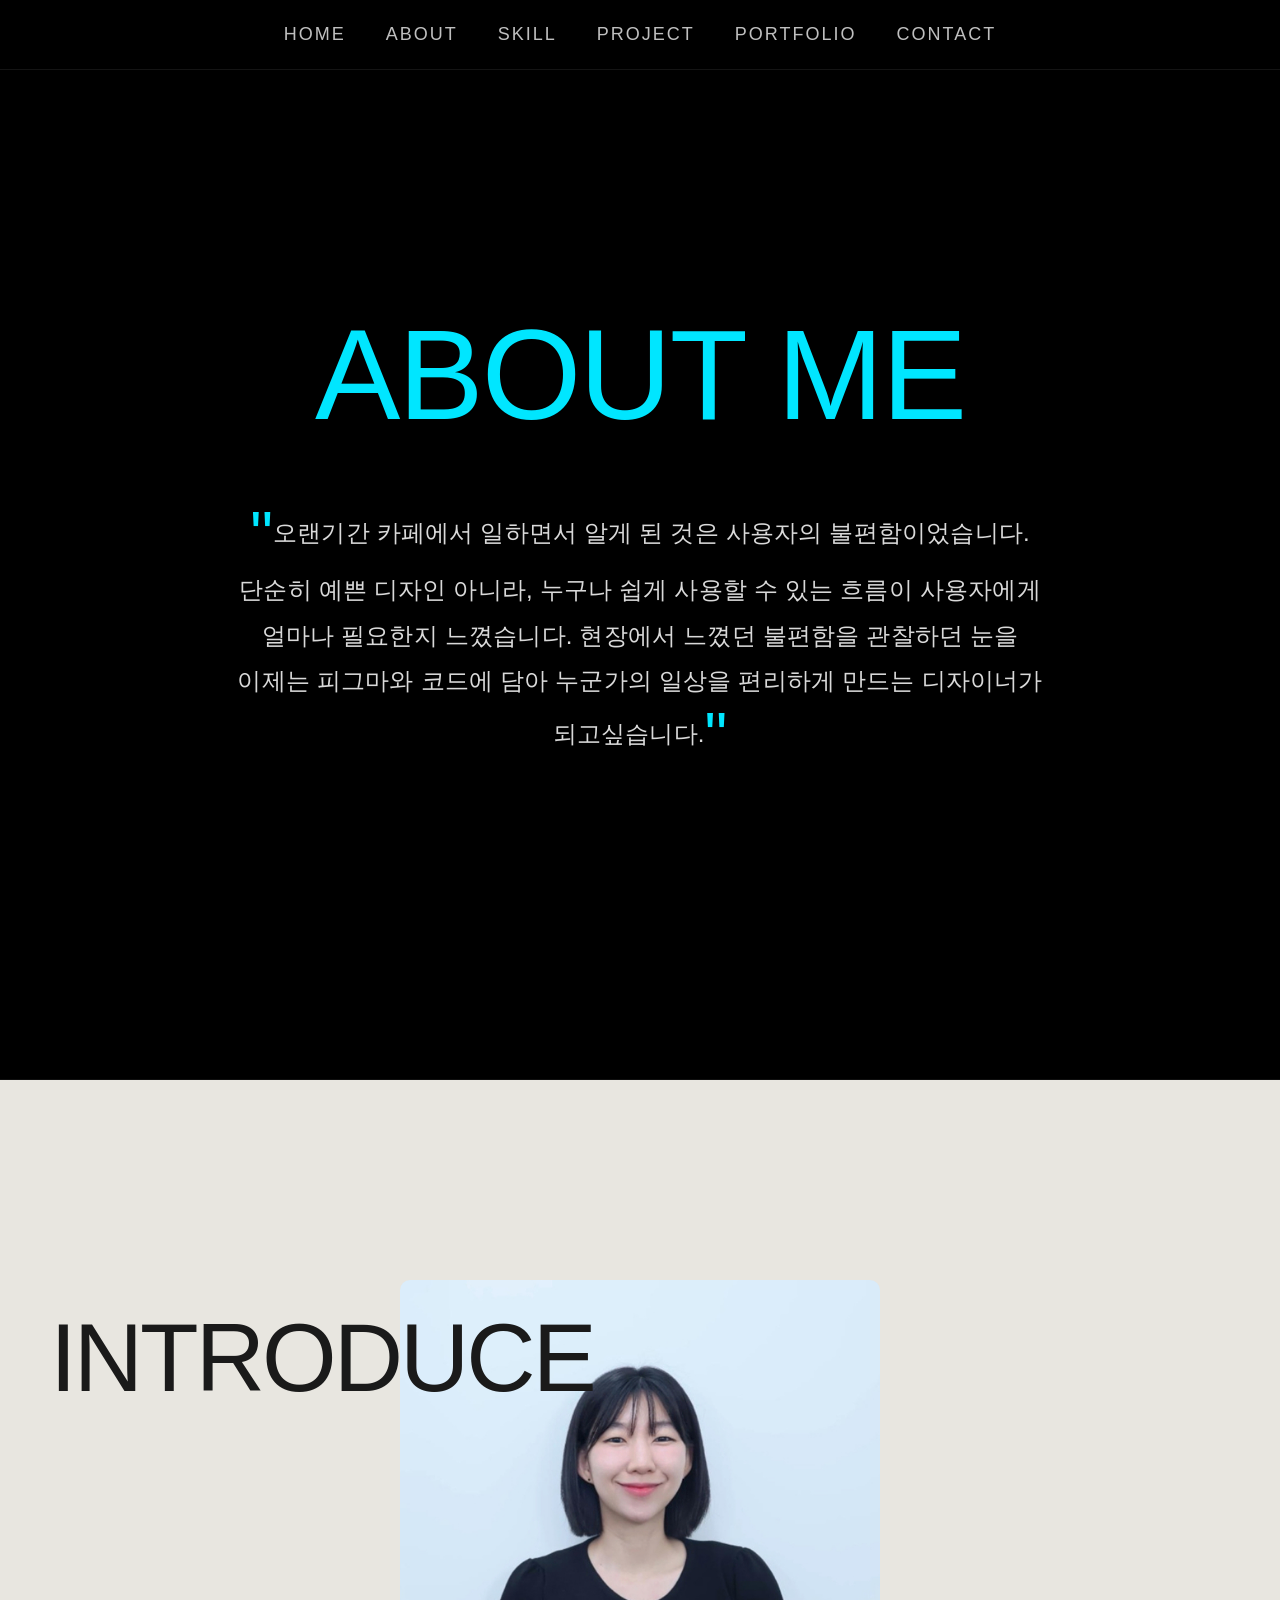
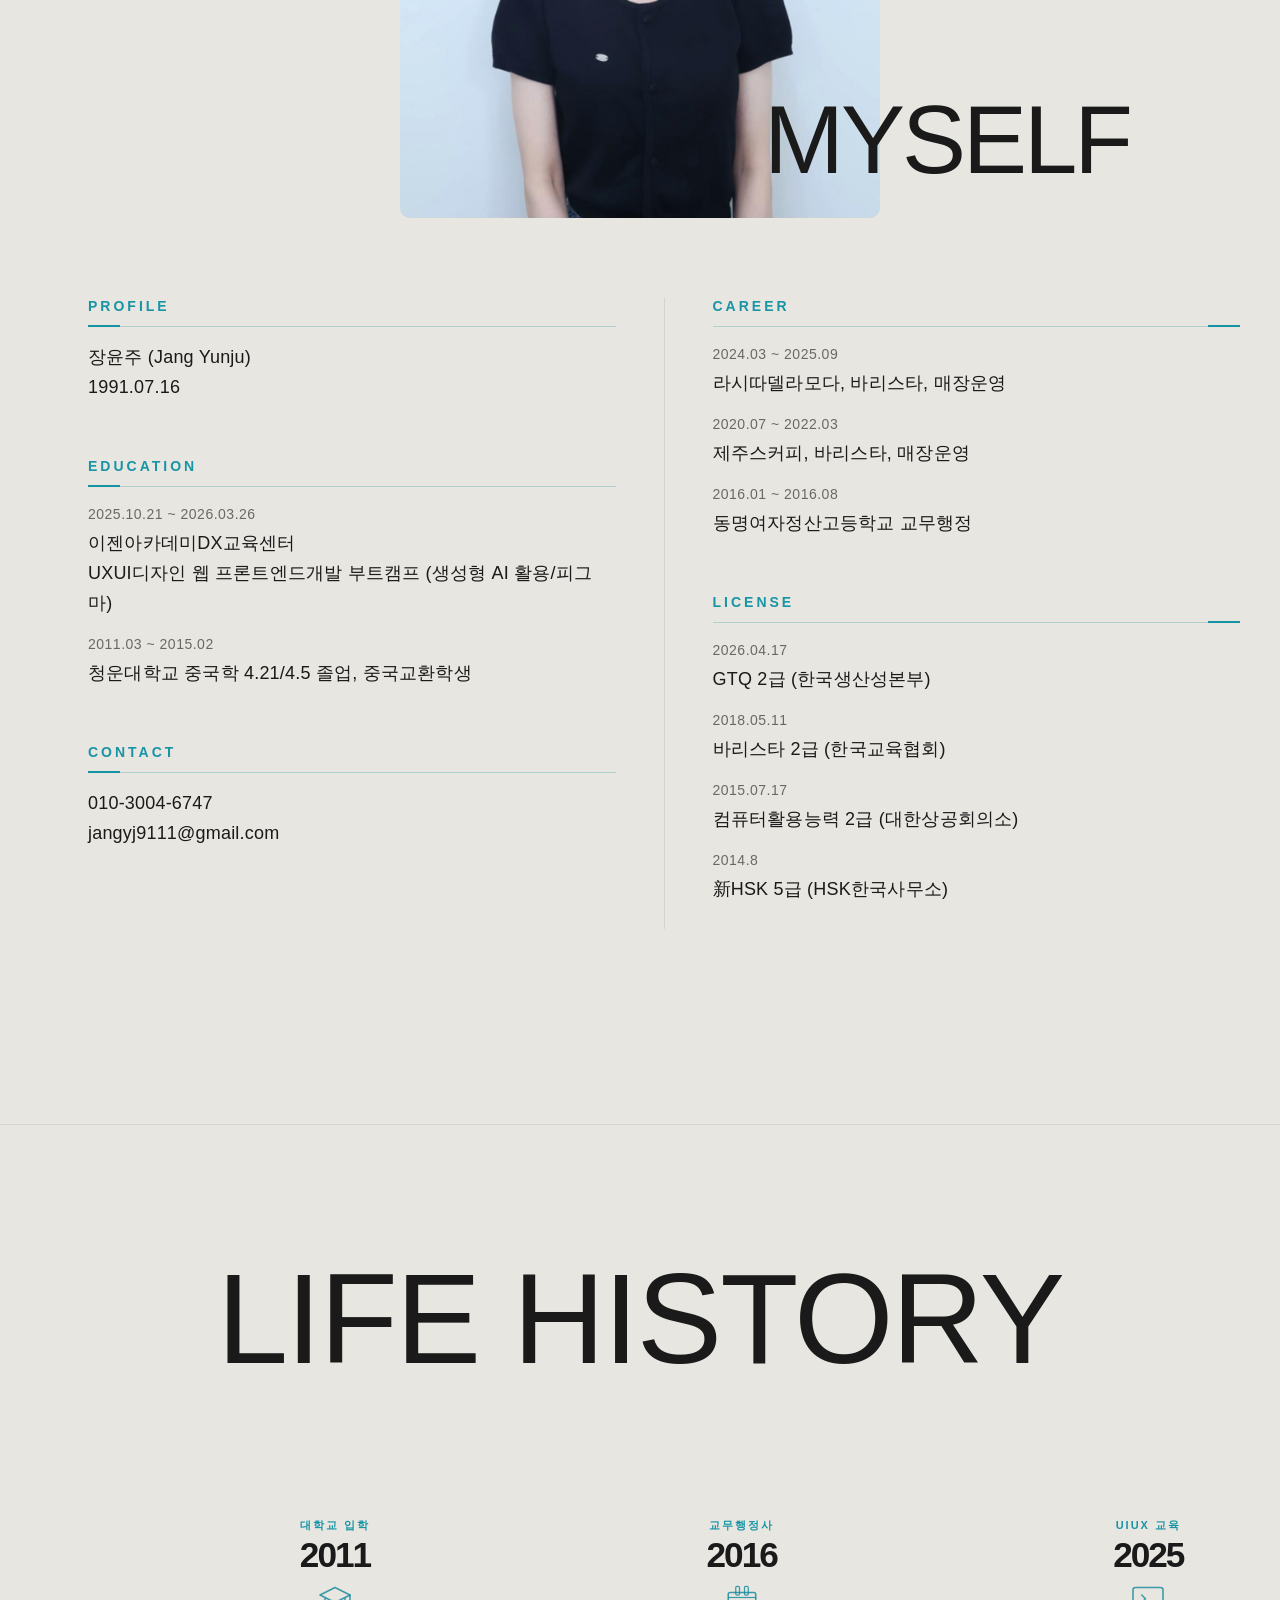
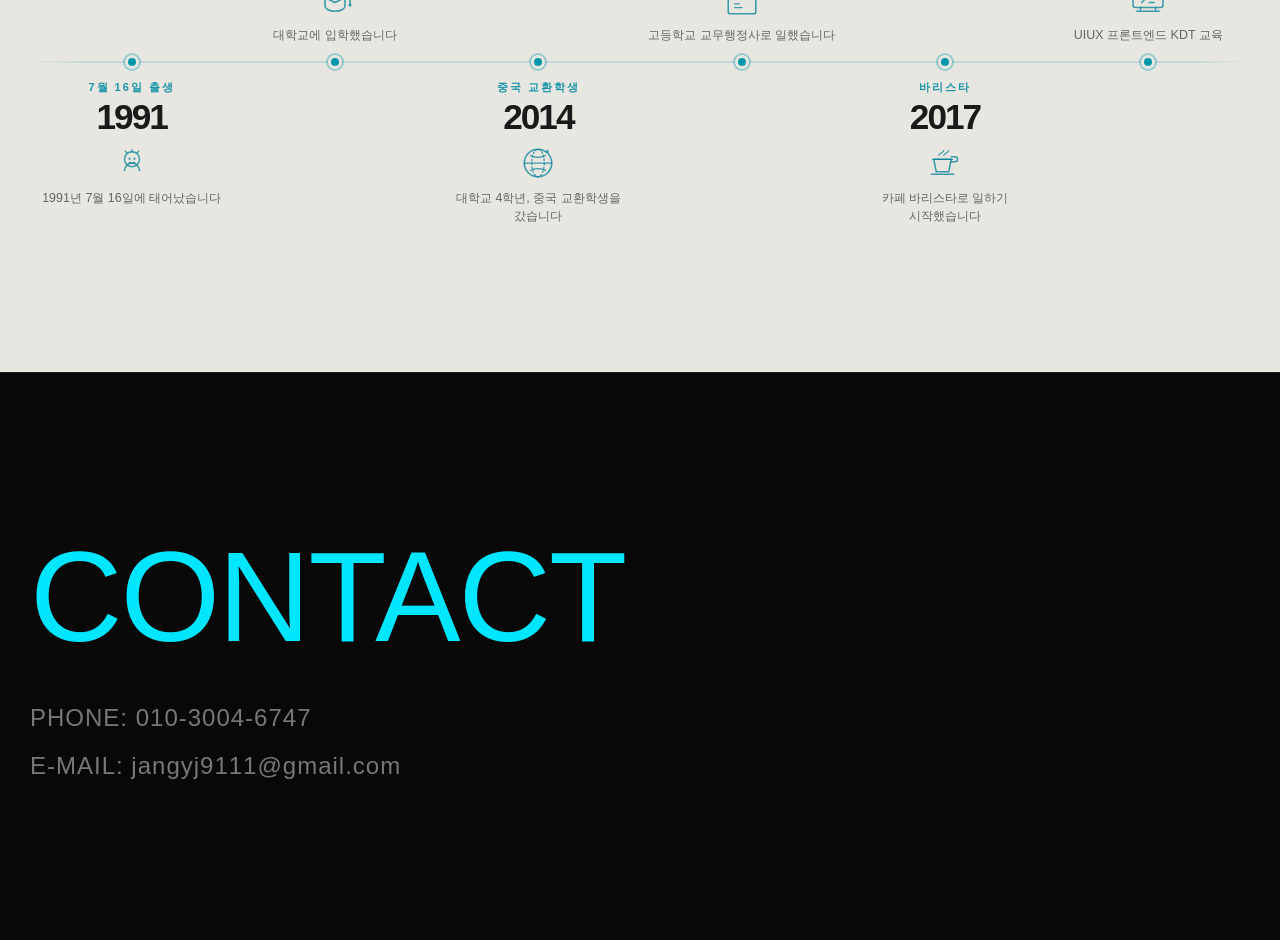
<file: pages/about.html>
<!DOCTYPE html>
<html lang="ko">

<head>
    <meta charset="UTF-8">
    <meta name="viewport" content="width=device-width, initial-scale=1.0">
    <title>YUNJU | About & History</title>
    <link rel="stylesheet" href="../asset/common.css">
    <link rel="stylesheet" href="../asset/about.css">
</head>

<body>
    <div id="wrap">
        <header>
            <div class="inner">
                <nav>
                    <ul class="gnb">
                        <li><a href="../index.html">HOME</a></li>
                        <li><a href="../index.html#about">ABOUT</a></li>
                        <li><a href="../index.html#skill">SKILL</a></li>
                        <li><a href="../index.html#project">PROJECT</a></li>
                        <li><a href="../index.html#portfolio">PORTFOLIO</a></li>
                        <li><a href="../index.html#contact">CONTACT</a></li>
                    </ul>
                </nav>
            </div>
        </header>

        <section class="about_me">
            <div class="inner">
                <h2 class="scroll-reveal">ABOUT ME</h2>
                <p class="about_intro_txt scroll-reveal"><span class="quote-mark">"</span>오랜기간 카페에서 일하면서 알게 된 것은 사용자의 불편함이었습니다.<br> 단순히 예쁜
                    디자인 아니라, 누구나 쉽게 사용할 수 있는 흐름이 사용자에게 얼마나 필요한지 느꼈습니다. 현장에서 느꼈던 불편함을 관찰하던 눈을 이제는 피그마와 코드에 담아 누군가의 일상을
                    편리하게 만드는 디자이너가 되고싶습니다.<span class="quote-mark">"</span></p>
            </div>

        </section>

        <!-- PROFILE DETAIL (Beige Concept) -->
        <section class="profile_info">
        <!-- 2단 레이아웃: 사진(왼) | info 2컬럼(오른) -->
        <div class="profile_layout">

            <!-- 사진 영역 (INTRODUCE MYSELF 오버레이 포함) -->
            <div class="photo_center">
                <strong class="txt-left scroll-reveal">INTRODUCE</strong>
                <div class="photo_wrap">
                    <img src="../images/sub_about.jpg" alt="장윤주">
                </div>
                <strong class="txt-right scroll-reveal">MYSELF</strong>
            </div>

            <!-- 오른쪽: info 패널 (2컬럼) -->
            <div class="info_right_panel">

                <!-- 왼쪽 info: profile / education / contact -->
                <div class="info_col info_col--left">
                    <ul class="info_list">
                        <li><strong>profile</strong>
                            <div class="detail_item">
                                <span class="desc">장윤주 (Jang Yunju)</span>
                                <span class="desc">1991.07.16</span>
                            </div>
                        </li>
                        <li><strong>education</strong>
                            <div class="detail_item">
                                <span class="date">2025.10.21 ~ 2026.03.26</span>
                                <span class="desc">이젠아카데미DX교육센터<br>UXUI디자인 웹 프론트엔드개발 부트캠프 (생성형 AI 활용/피그마)</span>
                            </div>
                            <div class="detail_item">
                                <span class="date">2011.03 ~ 2015.02</span>
                                <span class="desc">청운대학교 중국학 4.21/4.5 졸업, 중국교환학생</span>
                            </div>
                        </li>
                        <li><strong>contact</strong>
                            <div class="detail_item">
                                <span class="desc">010-3004-6747</span>
                                <span class="desc">jangyj9111@gmail.com</span>
                            </div>
                        </li>
                    </ul>
                </div>

                <!-- 오른쪽 info: career / license -->
                <div class="info_col info_col--right">
                    <ul class="info_list">
                        <li><strong>career</strong>
                            <div class="detail_item">
                                <span class="date">2024.03 ~ 2025.09</span>
                                <span class="desc">라시따델라모다, 바리스타, 매장운영</span>
                            </div>
                            <div class="detail_item">
                                <span class="date">2020.07 ~ 2022.03</span>
                                <span class="desc">제주스커피, 바리스타, 매장운영</span>
                            </div>
                            <div class="detail_item">
                                <span class="date">2016.01 ~ 2016.08</span>
                                <span class="desc">동명여자정산고등학교 교무행정</span>
                            </div>
                        </li>
                        <li><strong>license</strong>
                            <div class="detail_item">
                                <span class="date">2026.04.17</span>
                                <span class="desc">GTQ 2급 (한국생산성본부)</span>
                            </div>
                            <div class="detail_item">
                                <span class="date">2018.05.11</span>
                                <span class="desc">바리스타 2급 (한국교육협회)</span>
                            </div>
                            <div class="detail_item">
                                <span class="date">2015.07.17</span>
                                <span class="desc">컴퓨터활용능력 2급 (대한상공회의소)</span>
                            </div>
                            <div class="detail_item">
                                <span class="date">2014.8</span>
                                <span class="desc">新HSK 5급 (HSK한국사무소)</span>
                            </div>
                        </li>
                    </ul>
                </div>

            </div><!-- /info_right_panel -->

        </div><!-- /profile_layout -->
        </section>



        <!-- LIFE HISTORY -->
        <section class="history">
            <div class="inner">
                <h2 class="scroll-reveal">LIFE HISTORY</h2>
                <div class="history_track">

                    <!-- 1991: 탄생 (아래) -->
                    <div class="history_item h-low">
                        <div class="dot"></div>
                        <div class="history_content">
                            <span class="hist-label">7월 16일 출생</span>
                            <h3>1991</h3>
                            <div class="history-icon"><svg viewBox="0 0 64 64" fill="none"
                                    xmlns="http://www.w3.org/2000/svg">
                                    <circle cx="32" cy="26" r="12" stroke="currentColor" stroke-width="2.5" />
                                    <path d="M20 44c0-6.627 5.373-12 12-12s12 5.373 12 12" stroke="currentColor"
                                        stroke-width="2.5" stroke-linecap="round" />
                                    <path d="M32 14V10M24 16l-3-3M40 16l3-3" stroke="currentColor" stroke-width="2"
                                        stroke-linecap="round" />
                                    <circle cx="28" cy="25" r="1.8" fill="currentColor" />
                                    <circle cx="36" cy="25" r="1.8" fill="currentColor" />
                                    <path d="M28 31c1 1.5 7 1.5 8 0" stroke="currentColor" stroke-width="2"
                                        stroke-linecap="round" />
                                </svg></div>
                            <p>1991년 7월 16일에 태어났습니다</p>
                        </div>
                    </div>

                    <!-- 2011: 대학 입학 (위) -->
                    <div class="history_item h-high">
                        <div class="history_content">
                            <span class="hist-label">대학교 입학</span>
                            <h3>2011</h3>
                            <div class="history-icon"><svg viewBox="0 0 64 64" fill="none"
                                    xmlns="http://www.w3.org/2000/svg">
                                    <path d="M32 12L8 24l24 12 24-12-24-12z" stroke="currentColor" stroke-width="2.5"
                                        stroke-linejoin="round" />
                                    <path d="M16 30v12c0 4 7.163 8 16 8s16-4 16-8V30" stroke="currentColor"
                                        stroke-width="2.5" stroke-linecap="round" />
                                    <path d="M56 24v14" stroke="currentColor" stroke-width="2.5"
                                        stroke-linecap="round" />
                                    <circle cx="56" cy="40" r="2.5" fill="currentColor" />
                                </svg></div>
                            <p>대학교에 입학했습니다</p>
                        </div>
                        <div class="dot"></div>
                    </div>

                    <!-- 2014: 중국 교환학생 (아래) -->
                    <div class="history_item h-low">
                        <div class="dot"></div>
                        <div class="history_content">
                            <span class="hist-label">중국 교환학생</span>
                            <h3>2014</h3>
                            <div class="history-icon"><svg viewBox="0 0 64 64" fill="none"
                                    xmlns="http://www.w3.org/2000/svg">
                                    <ellipse cx="32" cy="32" rx="22" ry="22" stroke="currentColor" stroke-width="2.5" />
                                    <ellipse cx="32" cy="32" rx="10" ry="22" stroke="currentColor" stroke-width="2"
                                        stroke-dasharray="4 2" />
                                    <line x1="10" y1="32" x2="54" y2="32" stroke="currentColor" stroke-width="2"
                                        stroke-linecap="round" />
                                    <path d="M20 20c3 2 8 3 12 3s9-1 12-3M20 44c3-2 8-3 12-3s9 1 12 3"
                                        stroke="currentColor" stroke-width="2" stroke-linecap="round" />
                                    <path d="M44 14l4-4 2 6-6-2z" fill="currentColor" />
                                </svg></div>
                            <p>대학교 4학년, 중국 교환학생을 갔습니다</p>
                        </div>
                    </div>

                    <!-- 2016: 교무행정 (위) -->
                    <div class="history_item h-high">
                        <div class="history_content">
                            <span class="hist-label">교무행정사</span>
                            <h3>2016</h3>
                            <div class="history-icon"><svg viewBox="0 0 64 64" fill="none"
                                    xmlns="http://www.w3.org/2000/svg">
                                    <rect x="10" y="20" width="44" height="34" rx="3" stroke="currentColor"
                                        stroke-width="2.5" />
                                    <path d="M10 28h44" stroke="currentColor" stroke-width="2" />
                                    <rect x="22" y="10" width="6" height="14" rx="2" stroke="currentColor"
                                        stroke-width="2" />
                                    <rect x="36" y="10" width="6" height="14" rx="2" stroke="currentColor"
                                        stroke-width="2" />
                                    <path d="M20 38h8M20 44h12" stroke="currentColor" stroke-width="2"
                                        stroke-linecap="round" />
                                </svg></div>
                            <p>고등학교 교무행정사로 일했습니다</p>
                        </div>
                        <div class="dot"></div>
                    </div>

                    <!-- 2017: 바리스타 (아래) -->
                    <div class="history_item h-low">
                        <div class="dot"></div>
                        <div class="history_content">
                            <span class="hist-label">바리스타</span>
                            <h3>2017</h3>
                            <div class="history-icon"><svg viewBox="0 0 64 64" fill="none"
                                    xmlns="http://www.w3.org/2000/svg">
                                    <path d="M14 26h28l-4 20H18L14 26z" stroke="currentColor" stroke-width="2.5"
                                        stroke-linejoin="round" />
                                    <path d="M42 30h6a4 4 0 000-8h-6" stroke="currentColor" stroke-width="2.5"
                                        stroke-linecap="round" />
                                    <path d="M12 26h32" stroke="currentColor" stroke-width="2" stroke-linecap="round" />
                                    <path d="M10 50h36" stroke="currentColor" stroke-width="2.5"
                                        stroke-linecap="round" />
                                    <path d="M22 20c0-4 8-4 8-8M30 20c0-4 8-4 8-8" stroke="currentColor"
                                        stroke-width="2" stroke-linecap="round" />
                                </svg></div>
                            <p>카페 바리스타로 일하기 시작했습니다</p>
                        </div>
                    </div>

                    <!-- 2025: UIUX 교육 (위) -->
                    <div class="history_item h-high">
                        <div class="history_content">
                            <span class="hist-label">UIUX 교육</span>
                            <h3>2025</h3>
                            <div class="history-icon"><svg viewBox="0 0 64 64" fill="none"
                                    xmlns="http://www.w3.org/2000/svg">
                                    <rect x="8" y="12" width="48" height="32" rx="4" stroke="currentColor"
                                        stroke-width="2.5" />
                                    <path d="M20 44v6M44 44v6M14 50h36" stroke="currentColor" stroke-width="2.5"
                                        stroke-linecap="round" />
                                    <path d="M22 24l6 6-6 6M34 36h8" stroke="currentColor" stroke-width="2.5"
                                        stroke-linecap="round" stroke-linejoin="round" />
                                </svg></div>
                            <p>UIUX 프론트엔드 KDT 교육</p>
                        </div>
                        <div class="dot"></div>
                    </div>

                </div><!-- /history_track -->
            </div>
        </section>


        <!-- CONTACT (Footer) -->
        <footer id="contact">
            <div class="inner">
                <h2>contact</h2>
                <p>PHONE: 010-3004-6747</p>
                <p>E-MAIL: jangyj9111@gmail.com</p>
            </div>
        </footer>
        <script>
            /* =============================================
               about.html — 페이지 스크립트
               ============================================= */

            /* ── 1. 스크롤 리빌 애니메이션 (about.html)
                    .scroll-reveal 클래스 요소가 뷰포트에
                    20% 이상 들어오면 is-visible 클래스를 부여해
                    아래→위 페이드인 효과를 실행합니다.
            ── */
            const revealObserver = new IntersectionObserver((entries) => {
                entries.forEach(entry => {
                    if (entry.isIntersecting) entry.target.classList.add('is-visible');
                });
            }, { threshold: 0.2 });
            document.querySelectorAll('.scroll-reveal').forEach(el => revealObserver.observe(el));

            /* ── 2. LIFE HISTORY 타임라인 드래그 스크롤 (about.html)
                    #historyScroll 요소를 마우스로 드래그해
                    가로 스크롤할 수 있도록 합니다.
            ── */
            const slider = document.getElementById('historyScroll');
            if (slider) {
                let isDown = false, startX, scrollLeft;
                slider.addEventListener('mousedown', e => {
                    isDown = true;
                    slider.style.cursor = 'grabbing';
                    startX = e.pageX - slider.offsetLeft;
                    scrollLeft = slider.scrollLeft;
                });
                slider.addEventListener('mouseleave', () => { isDown = false; slider.style.cursor = 'grab'; });
                slider.addEventListener('mouseup', () => { isDown = false; slider.style.cursor = 'grab'; });
                slider.addEventListener('mousemove', e => {
                    if (!isDown) return;
                    e.preventDefault();
                    const x = e.pageX - slider.offsetLeft;
                    slider.scrollLeft = scrollLeft - (x - startX) * 1.2;
                });
            }
        </script>
</body>

</html>
</file>
<file: asset/common.css>
/* ========== HEADER ========== */
header {
    position: fixed;
    top: 0;
    left: 0;
    width: 100%;
    z-index: 1000;
    padding: 24px 0;
    background: rgba(0, 0, 0, 0.3);
    backdrop-filter: blur(10px);
    -webkit-backdrop-filter: blur(10px);
    border-bottom: 1px solid rgba(255, 255, 255, 0.08);
}

.gnb {
    display: flex;
    justify-content: center;
    gap: 40px;
}

.gnb li a {
    font-size: 18px;
    letter-spacing: 2px;
    color: rgba(255, 255, 255, 0.75);
    transition: color 0.3s;
}

.gnb li a:hover {
    color: #fff;
}
</file>
<file: asset/about.css>
/* ========== RESET ========== */
* {
    margin: 0;
    padding: 0;
    box-sizing: border-box;
}

body,
html {
    width: 100%;
    font-family: 'Helvetica Neue', Arial, sans-serif;
    background-color: #000;
    color: #fff;
    overflow-x: hidden;
}

a {
    text-decoration: none;
    color: inherit;
}

ul {
    list-style: none;
}

/* ========== INNER ========== */
.inner {
    max-width: 1440px;
    margin: 0 auto;
    padding: 0 40px;
    position: relative;
}

/* ========== ABOUT ME (Dark — Main Concept) ========== */
.about_me {
    background: #000;
    color: #fff;
    height: 1080px;
    display: flex;
    align-items: center;
    justify-content: center;
    border-bottom: 1px solid rgba(255, 255, 255, 0.06);
    box-sizing: border-box;
}

/* 상단: h2 + intro 텍스트 */
.about_me>.inner {
    text-align: center;
    width: 100%;
}

.about_me h2 {
    font-size: 128px;
    font-weight: 400;
    letter-spacing: -2px;
    color: rgba(0, 230, 255, 1);
    line-height: 1;
    margin-bottom: 36px;
}

.about_intro_txt {
    font-size: 24px;
    color: rgba(255, 255, 255, 0.85);
    line-height: 1.9;
    max-width: 820px;
    /* 680px -> 820px로 넓혀 3줄로 배치 */
    margin: 64px auto 0;
    /* 간격을 64px로 조정하고 가운데 정렬 유지 */
    word-break: keep-all;
    font-weight: 300;
    letter-spacing: 0.2px;
}

.quote-mark {
    font-size: 64px;
    /* 크기 24px에서 48px로 확대 */
    color: rgba(0, 230, 255, 1);
    font-weight: 400;
    line-height: 1;
    vertical-align: middle;
    /* 큰 따옴표가 텍스트 라인과 어색하지 않게 세로 정렬 보정 */
}

/* ========== 2단 프로필 레이아웃 ========== */
.profile_layout {
    display: flex;
    flex-direction: column;
    /* 세로 정렬로 변경 */
    align-items: center;
    /* 가로 가운데 정렬 */
    max-width: 1440px;
    margin: 0 auto;
    padding: 0 40px;
}

/* 사진 영역 */
.photo_center {
    position: relative;
    flex-shrink: 0;
    width: 480px;
    height: 538px;
    overflow: visible;
    /* 오버레이 텍스트가 튀어나올 수 있도록 허용 */
    margin-bottom: 80px;
    /* 사진과 아래 인포 패널 사이의 여백 */
}

.photo_wrap {
    width: 480px;
    height: 538px;
    border-radius: 10px; /* 프로필 사진 모서리 라운드 10px 적용 */
    overflow: hidden;
    position: relative;
    z-index: 5;
}

.photo_wrap img {
    width: 480px;
    height: 538px;
    display: block;
    object-fit: cover;
    object-position: center top;
}

/* INTRODUCE — 이미지 왼쪽 상단 */
.txt-left {
    position: absolute;
    top: 30px;
    left: -350px;
    font-size: 96px;
    font-weight: 400;
    /* 500(미디엄) -> 400(레귤러)로 변경 */
    color: #1a1a1a;
    letter-spacing: -3px;
    line-height: 1;
    z-index: 10;
}

/* MYSELF — 이미지 오른쪽 하단 */
.txt-right {
    position: absolute;
    bottom: 30px;
    right: -250px;
    font-size: 96px;
    font-weight: 400;
    /* 500(미디엄) -> 400(레귤러)로 변경 */
    color: #1a1a1a;
    letter-spacing: -3px;
    line-height: 1;
    z-index: 10;
}

/* ========== SCROLL REVEAL ========== */
.scroll-reveal {
    opacity: 0;
    transform: translateY(30px);
    transition: opacity 1.2s cubic-bezier(0.25, 0.46, 0.45, 0.94), transform 1.2s cubic-bezier(0.25, 0.46, 0.45, 0.94);
}

.scroll-reveal.is-visible {
    opacity: 1;
    transform: translateY(0);
}

.txt-right.scroll-reveal {
    transition-delay: 0.2s;
}

.about_intro_txt.scroll-reveal {
    transition-delay: 0.5s; /* 제목 노출 0.5초 후에 소개글이 부드럽게 페이드인 되도록 딜레이 변경 */
}

/* 아래 인포 패널 (가로 width 100% 확보) */
.info_right_panel {
    width: 100%;
    display: flex;
    align-items: flex-start;
}

/* 왼쪽 콜럼 */
.info_col--left {
    flex: 1;
    padding: 0 48px 80px 48px;
    border-right: 1px solid rgba(255, 255, 255, 0.08);
    text-align: left;
}

/* 오른쪽 콜럼 */
.info_col--right {
    flex: 1;
    padding: 0 0 80px 48px;
    text-align: left;
}

/* 오른쪽도 왼쪽 기준 밑줄 */
.info_col--right .info_list li strong::after {
    left: 0;
    right: auto;
}

.info_list {
    list-style: none;
    padding: 0;
}

.info_list li {
    margin-bottom: 56px;
}

.info_list li:last-child {
    margin-bottom: 0;
}

.info_list li strong {
    display: block;
    font-size: 14px;
    font-weight: 600;
    letter-spacing: 3px;
    color: rgba(0, 230, 255, 0.9);
    text-transform: uppercase;
    margin-bottom: 16px;
    padding-bottom: 12px;
    border-bottom: 1px solid rgba(0, 230, 255, 0.2);
    position: relative;
    width: 100%;
}

/* 왼쪽: 밑줄 왼쪽 기준 */
.info_col--left .info_list li strong::after {
    content: '';
    position: absolute;
    bottom: -1px;
    left: 0;
    width: 32px;
    height: 2px;
    background: rgba(0, 230, 255, 1);
}

/* 오른쪽: 밑줄 오른쪽 기준 */
.info_col--right .info_list li strong::after {
    content: '';
    position: absolute;
    bottom: -1px;
    right: 0;
    left: auto;
    width: 32px;
    height: 2px;
    background: rgba(0, 230, 255, 1);
}

.detail_item {
    margin-bottom: 14px;
    line-height: 1.65;
}

.detail_item:last-child {
    margin-bottom: 0;
}

.detail_item .date {
    display: block;
    font-size: 14px;
    color: rgba(255, 255, 255, 0.85);
    letter-spacing: 0.5px;
    margin-bottom: 3px;
}

.detail_item .desc {
    display: block;
    font-size: 18px;
    color: rgba(255, 255, 255, 0.85);
    font-weight: 300;
    letter-spacing: 0.2px;
}

/* ========== PROFILE INFO (Beige Concept) ========== */
.profile_info {
    background: #E8E6E0;
    color: #1a1a1a;
    padding: 200px 0 140px;
    /* 위쪽 패딩을 200px로 변경 */
}

/* 구분선 다크 테마 -> 베이지 테마로 변경 */
.profile_info .info_col--left {
    border-right: 1px solid rgba(0, 0, 0, 0.08);
}

.profile_info .info_list li strong {
    color: rgba(0, 140, 160, 0.9); /* hist-label과 동일한 차분한 청록색으로 변경 */
    border-bottom: 1px solid rgba(0, 140, 160, 0.25);
}

.profile_info .info_col--left .info_list li strong::after,
.profile_info .info_col--right .info_list li strong::after {
    background: rgba(0, 140, 160, 0.9);
}

.profile_info .detail_item .date {
    color: rgba(0, 0, 0, 0.55);
}

.profile_info .detail_item .desc {
    color: #1a1a1a;
}

/* ========== LIFE HISTORY ========== */
.history {
    background: #E8E6E0;
    color: #1a1a1a;
    padding: 120px 0;
    border-top: 1px solid rgba(0, 0, 0, 0.08);
    /* 윗 섹션과 구분되는 얇은 구분선 추가 */
}

.history h2 {
    font-size: 128px;
    font-weight: 400;
    letter-spacing: -2px;
    color: #1a1a1a;
    margin-bottom: 80px;
    text-align: center;
    /* 제목 가운데 정렬 */
}

/* 수평 타임라인 트랙 */
.history_track {
    display: flex;
    position: relative;
    height: 380px;
    align-items: center;
}

/* 중앙 수평선 */
.history_track::before {
    content: '';
    position: absolute;
    top: 50%;
    left: 0;
    right: 0;
    height: 1px;
    background: linear-gradient(to right, transparent, rgba(0, 150, 170, 0.35) 5%, rgba(0, 150, 170, 0.35) 95%, transparent);
    transform: translateY(-50%);
}

/* 각 아이템 */
.history_item {
    flex: 1;
    position: relative;
    height: 100%;
    display: flex;
    flex-direction: column;
    align-items: center;
}

/* dot 중앙선에 고정 */
.history_item .dot {
    position: absolute;
    top: 50%;
    left: 50%;
    transform: translate(-50%, -50%);
    width: 14px;
    height: 14px;
    background: rgba(0, 150, 170, 1);
    border-radius: 50%;
    border: 3px solid #E8E6E0;
    box-shadow: 0 0 0 2px rgba(0, 150, 170, 0.35);
    z-index: 2;
    flex-shrink: 0;
}

/* 업 아이템: 콘텐츠 위에 */
.h-high .history_content {
    position: absolute;
    bottom: calc(50% + 18px);
    left: 0;
    right: 0;
    display: flex;
    flex-direction: column;
    align-items: center;
    text-align: center;
}

/* 다운 아이템: 콘텐츠 아래에 */
.h-low .history_content {
    position: absolute;
    top: calc(50% + 18px);
    left: 0;
    right: 0;
    display: flex;
    flex-direction: column;
    align-items: center;
    text-align: center;
}

.hist-label {
    font-size: 11px;
    letter-spacing: 2px;
    text-transform: uppercase;
    color: rgba(0, 140, 160, 0.9);
    margin-bottom: 4px;
    font-weight: 600;
}

.history_item h3 {
    font-size: 2.2rem;
    font-weight: 900;
    color: #1a1a1a;
    letter-spacing: -2px;
    margin-bottom: 8px;
    line-height: 1;
}

.history-icon {
    width: 40px;
    height: 40px;
    color: rgba(0, 130, 150, 0.75);
    margin-bottom: 6px;
}

.history-icon svg {
    width: 100%;
    height: 100%;
}

.history_item p {
    font-size: 0.78rem;
    color: #666;
    line-height: 1.5;
    word-break: keep-all;
    padding: 0 8px;
}

/* ========== RESPONSIVE ========== */
@media (max-width: 1440px) {
    .inner {
        width: 100%;
        padding: 0 30px;
    }

    .intro_label_row strong {
        font-size: 60px;
    }

    .photo_info_layout {
        gap: 30px;
    }

    .photo_info_layout .photo_wrap {
        width: 300px;
    }
}

@media (max-width: 1024px) {
    .history_container {
        grid-template-columns: 1fr;
    }

    .history_container::before {
        display: none;
    }

    .history_item:nth-child(odd),
    .history_item:nth-child(even) {
        text-align: left;
        padding: 0;
        margin-top: 0;
        margin-bottom: 100px;
    }

    .history_item .img_box {
        width: 100%;
    }
}

/* ========== FOOTER / CONTACT ========== */
footer {
    padding: 150px 0;
    background: #080808;
    border-top: 1px solid rgba(255, 255, 255, 0.08);
}

footer h2 {
    font-size: 128px;
    font-weight: 400;
    letter-spacing: -2px;
    color: rgba(0, 230, 255, 1);
    margin-bottom: 24px;
    text-transform: uppercase;
}

footer p {
    font-size: 24px;
    color: rgba(255, 255, 255, 0.45);
    letter-spacing: 1px;
    line-height: 2;
}
</file>
